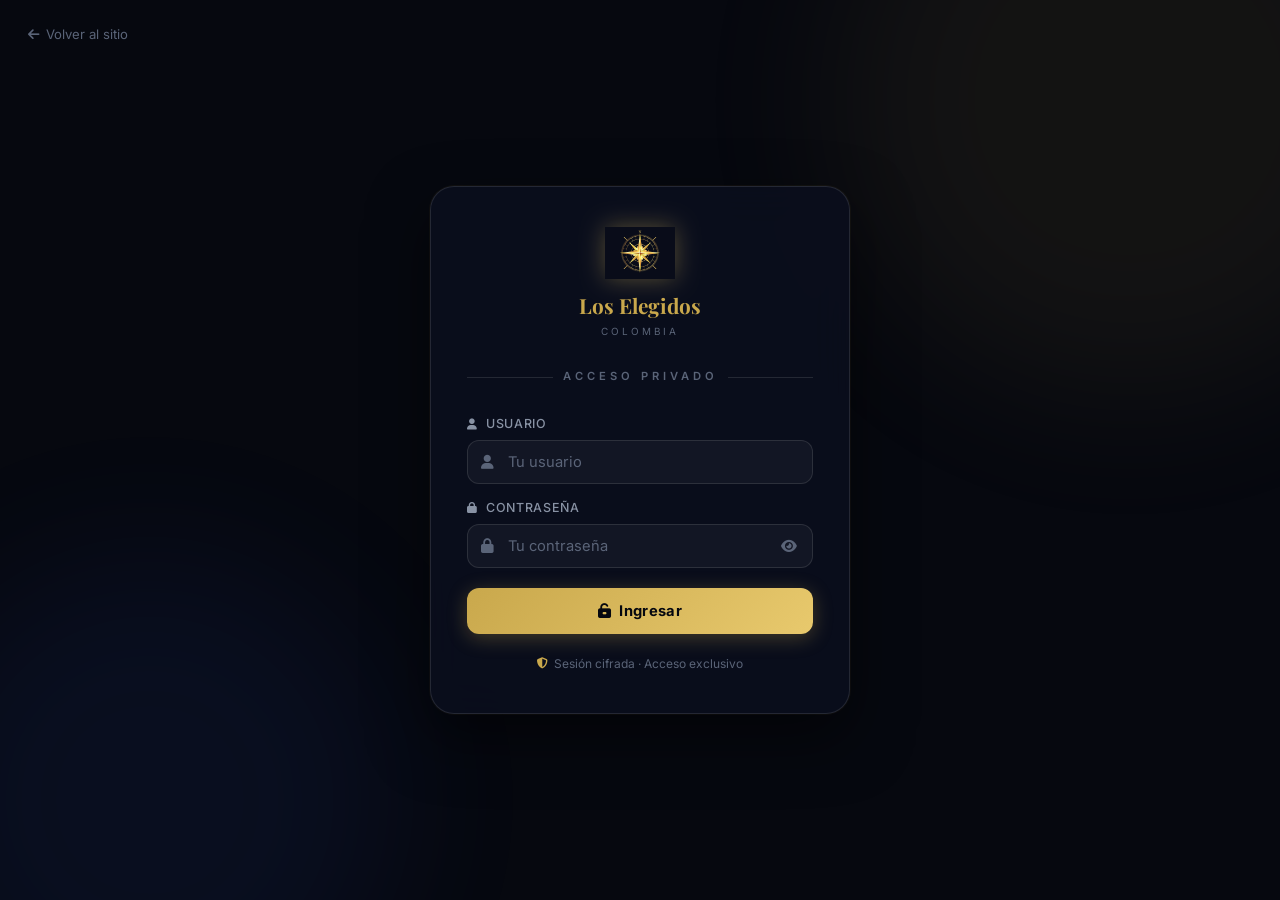
<file: perfil/dashboard.html>
<!DOCTYPE html>
<html lang="es">
<head>
  <meta charset="UTF-8">
  <meta name="viewport" content="width=device-width, initial-scale=1.0">
  <title>Perfil Personal · Los Elegidos Colombia</title>
  <meta name="robots" content="noindex, nofollow">

  <link href="https://fonts.googleapis.com/css2?family=Playfair+Display:wght@700&family=Inter:wght@300;400;500;600;700&display=swap" rel="stylesheet">
  <link rel="stylesheet" href="https://cdnjs.cloudflare.com/ajax/libs/font-awesome/6.5.0/css/all.min.css">
  <link rel="stylesheet" href="perfil.css">
</head>
<body>

<div class="perfil-bg"></div>

<!-- ── HEADER ─────────────────────────────────────────── -->
<header class="dash-header">
  <div class="dash-header-brand">
    <img
      src="../images/IsoTipo_Elegidos.png"
      alt=""
      class="dash-header-iso"
      onerror="this.style.display='none';"
    >
    <span>Perfil Personal</span>
  </div>
  <div class="dash-header-right">
    <div class="dash-user-badge">
      <i class="fas fa-user-shield"></i>
      <span id="dashUser">felipe</span>
    </div>
    <button class="btn-logout" onclick="AUTH.logout()">
      <i class="fas fa-arrow-right-from-bracket"></i> Salir
    </button>
  </div>
</header>

<!-- ── MAIN ───────────────────────────────────────────── -->
<main class="dash-main">

  <!-- ACCESOS DIRECTOS -->
  <section class="dash-section">
    <div class="dash-section-head">
      <h2 class="dash-section-title">
        <i class="fas fa-bolt"></i> Accesos directos
      </h2>
      <button class="btn-add" id="btnAddLink">
        <i class="fas fa-plus"></i> Agregar acceso
      </button>
    </div>

    <div class="links-grid" id="linksGrid">
      <!-- Renderizado por JS -->
    </div>
  </section>

</main>

<!-- ── MODAL: AGREGAR / EDITAR ACCESO ─────────────────── -->
<div class="modal-overlay" id="linkModal">
  <div class="modal-box">
    <div class="modal-head">
      <h3><i class="fas fa-bolt"></i> <span id="modalTitle">Agregar acceso</span></h3>
      <button class="modal-close-btn" id="modalClose">
        <i class="fas fa-xmark"></i>
      </button>
    </div>
    <div class="modal-form">
      <input type="hidden" id="editIndex" value="">

      <div class="modal-field">
        <label>Nombre *</label>
        <input type="text" id="mName" placeholder="Ej: GitHub, Google Drive, CRM...">
      </div>
      <div class="modal-field">
        <label>URL *</label>
        <input type="url" id="mUrl" placeholder="https://...">
      </div>
      <div class="modal-field">
        <label>Ícono (Font Awesome)</label>
        <input type="text" id="mIcon" placeholder="fa-github, fa-globe, fa-file...">
      </div>
      <div class="modal-field">
        <label>Color del acceso</label>
        <div class="color-options" id="colorOptions">
          <!-- Generado por JS -->
        </div>
      </div>
      <div class="modal-actions">
        <button class="btn-modal-cancel" id="modalCancel">Cancelar</button>
        <button class="btn-modal-save" id="modalSave">
          <i class="fas fa-check"></i> Guardar
        </button>
      </div>
    </div>
  </div>
</div>

<script src="auth.js"></script>
<script>
// ── GUARD ───────────────────────────────────────────────
AUTH.requireAuth();
document.getElementById('dashUser').textContent = AUTH.getUser() || 'usuario';

// ── COLORES ─────────────────────────────────────────────
const COLORS = [
  { name: 'Dorado',   hex: '#c9a84c' },
  { name: 'Azul',     hex: '#3b6bfa' },
  { name: 'Cian',     hex: '#00d4ff' },
  { name: 'Verde',    hex: '#10b981' },
  { name: 'Violeta',  hex: '#8b5cf6' },
  { name: 'Naranja',  hex: '#f59e0b' },
  { name: 'Rojo',     hex: '#ef4444' },
  { name: 'Rosa',     hex: '#ec4899' },
];

// ── STORAGE ─────────────────────────────────────────────
const LINKS_KEY = 'perfil_links';

function loadLinks() {
  try {
    const raw = localStorage.getItem(LINKS_KEY);
    return raw ? JSON.parse(raw) : getDefaultLinks();
  } catch { return getDefaultLinks(); }
}

function saveLinks(links) {
  localStorage.setItem(LINKS_KEY, JSON.stringify(links));
}

function getDefaultLinks() {
  return [
    { name: 'Sitio web',   url: '../index.html',                    icon: 'fa-globe',        color: '#c9a84c' },
    { name: 'GitHub',      url: 'https://github.com/felipebautista-git', icon: 'fa-github',  color: '#8b5cf6' },
    { name: 'WhatsApp',    url: 'https://wa.me/573173700578',        icon: 'fa-whatsapp',     color: '#10b981' },
    { name: 'Correo',      url: 'mailto:Felipebautista@loselegidoscolombia.com', icon: 'fa-envelope', color: '#3b6bfa' },
  ];
}

// ── RENDER ──────────────────────────────────────────────
function renderLinks() {
  const grid  = document.getElementById('linksGrid');
  const links = loadLinks();

  if (links.length === 0) {
    grid.innerHTML = `
      <div class="links-empty">
        <i class="fas fa-bolt"></i>
        <p>No hay accesos directos aún.<br>Haz clic en "Agregar acceso" para empezar.</p>
      </div>`;
    return;
  }

  grid.innerHTML = links.map((link, i) => `
    <a
      href="${escHtml(link.url)}"
      class="link-card"
      style="--card-color: ${escHtml(link.color)}"
      target="${link.url.startsWith('http') ? '_blank' : '_self'}"
      rel="noopener noreferrer"
      onclick="handleLinkClick(event, ${i})"
    >
      <div class="link-card-icon">
        <i class="fas ${escHtml(link.icon)}"></i>
      </div>
      <div class="link-card-body">
        <div class="link-card-title">${escHtml(link.name)}</div>
        <div class="link-card-url">${escHtml(link.url)}</div>
      </div>
      <div class="link-card-actions" onclick="event.preventDefault(); event.stopPropagation();">
        <button class="link-action-btn" onclick="openEditModal(${i})" title="Editar">
          <i class="fas fa-pen"></i>
        </button>
        <button class="link-action-btn delete" onclick="deleteLink(${i})" title="Eliminar">
          <i class="fas fa-trash"></i>
        </button>
      </div>
    </a>
  `).join('');
}

function handleLinkClick(e, idx) {
  // Solo navegar si no se hizo clic en los botones de acción
  if (e.target.closest('.link-card-actions')) e.preventDefault();
}

function escHtml(str) {
  return String(str)
    .replace(/&/g, '&amp;')
    .replace(/</g, '&lt;')
    .replace(/>/g, '&gt;')
    .replace(/"/g, '&quot;');
}

// ── ELIMINAR ────────────────────────────────────────────
function deleteLink(idx) {
  if (!confirm('¿Eliminar este acceso directo?')) return;
  const links = loadLinks();
  links.splice(idx, 1);
  saveLinks(links);
  renderLinks();
}

// ── MODAL ───────────────────────────────────────────────
let selectedColor = '#c9a84c';

function renderColorOptions(current) {
  const container = document.getElementById('colorOptions');
  selectedColor = current || '#c9a84c';
  container.innerHTML = COLORS.map(c => `
    <div
      class="color-opt ${c.hex === selectedColor ? 'selected' : ''}"
      style="background:${c.hex}"
      title="${c.name}"
      onclick="selectColor('${c.hex}', this)"
    ></div>
  `).join('');
}

function selectColor(hex, el) {
  selectedColor = hex;
  document.querySelectorAll('.color-opt').forEach(c => c.classList.remove('selected'));
  el.classList.add('selected');
}

function openAddModal() {
  document.getElementById('modalTitle').textContent = 'Agregar acceso';
  document.getElementById('editIndex').value = '';
  document.getElementById('mName').value = '';
  document.getElementById('mUrl').value = '';
  document.getElementById('mIcon').value = 'fa-globe';
  renderColorOptions('#c9a84c');
  document.getElementById('linkModal').classList.add('active');
  setTimeout(() => document.getElementById('mName').focus(), 100);
}

function openEditModal(idx) {
  const links = loadLinks();
  const link  = links[idx];
  document.getElementById('modalTitle').textContent = 'Editar acceso';
  document.getElementById('editIndex').value = idx;
  document.getElementById('mName').value = link.name;
  document.getElementById('mUrl').value  = link.url;
  document.getElementById('mIcon').value = link.icon;
  renderColorOptions(link.color);
  document.getElementById('linkModal').classList.add('active');
  setTimeout(() => document.getElementById('mName').focus(), 100);
}

function closeModal() {
  document.getElementById('linkModal').classList.remove('active');
}

function saveLink() {
  const name = document.getElementById('mName').value.trim();
  const url  = document.getElementById('mUrl').value.trim();
  const icon = document.getElementById('mIcon').value.trim() || 'fa-globe';
  const idx  = document.getElementById('editIndex').value;

  if (!name || !url) {
    document.getElementById('mName').focus();
    return;
  }

  const links = loadLinks();
  const entry = { name, url, icon, color: selectedColor };

  if (idx !== '') {
    links[parseInt(idx)] = entry;
  } else {
    links.push(entry);
  }

  saveLinks(links);
  renderLinks();
  closeModal();
}

// ── EVENTOS ─────────────────────────────────────────────
document.getElementById('btnAddLink').addEventListener('click', openAddModal);
document.getElementById('modalClose').addEventListener('click', closeModal);
document.getElementById('modalCancel').addEventListener('click', closeModal);
document.getElementById('modalSave').addEventListener('click', saveLink);

document.getElementById('linkModal').addEventListener('click', (e) => {
  if (e.target === e.currentTarget) closeModal();
});

document.addEventListener('keydown', (e) => {
  if (e.key === 'Escape') closeModal();
  if (e.key === 'Enter' && document.getElementById('linkModal').classList.contains('active')) {
    saveLink();
  }
});

// ── INIT ────────────────────────────────────────────────
renderLinks();
</script>
</body>
</html>
</file>
<file: perfil/perfil.css>
/* ============================================================
   PERFIL PERSONAL — Los Elegidos Colombia
   perfil.css
   ============================================================ */

:root {
  --bg-0:      #06080f;
  --bg-1:      #0b0f1e;
  --bg-2:      #0f1525;
  --bg-3:      #141d35;
  --gold:      #c9a84c;
  --gold-l:    #e8c96d;
  --gold-dim:  rgba(201,168,76,0.12);
  --blue:      #3b6bfa;
  --t1:        #f0f4fc;
  --t2:        #8892a4;
  --t3:        #5a6478;
  --border:    rgba(255,255,255,0.07);
  --border-md: rgba(255,255,255,0.11);
  --display:   'Playfair Display', serif;
  --sans:      'Inter', sans-serif;
  --r:         12px;
  --r-lg:      20px;
  --tr:        0.25s ease;
}

*, *::before, *::after { margin:0; padding:0; box-sizing:border-box; }
html { font-size:16px; scroll-behavior:smooth; }
body {
  font-family: var(--sans);
  background: var(--bg-0);
  color: var(--t1);
  min-height: 100vh;
  line-height: 1.6;
  overflow-x: hidden;
}
a { text-decoration:none; color:inherit; }
button { cursor:pointer; border:none; background:none; font-family:var(--sans); }
input, select, textarea { font-family:var(--sans); }

/* ── FONDO ANIMADO ─────────────────────────────────── */
.perfil-bg {
  position: fixed;
  inset: 0;
  pointer-events: none;
  z-index: 0;
  overflow: hidden;
}
.perfil-bg::before,
.perfil-bg::after {
  content: '';
  position: absolute;
  border-radius: 50%;
  filter: blur(80px);
  opacity: 0.07;
}
.perfil-bg::before {
  width: 600px; height: 600px;
  background: var(--gold);
  top: -200px; right: -150px;
}
.perfil-bg::after {
  width: 500px; height: 500px;
  background: var(--blue);
  bottom: -150px; left: -100px;
}

/* ── PÁGINA LOGIN ──────────────────────────────────── */
.login-page {
  position: relative;
  z-index: 1;
  min-height: 100vh;
  display: flex;
  flex-direction: column;
  align-items: center;
  justify-content: center;
  padding: 24px;
}

.login-back {
  position: absolute;
  top: 24px; left: 28px;
  display: flex;
  align-items: center;
  gap: 7px;
  font-size: 0.82rem;
  color: var(--t3);
  transition: color var(--tr);
}
.login-back:hover { color: var(--t2); }

.login-card {
  width: 100%;
  max-width: 420px;
  background: rgba(11,15,30,0.85);
  border: 1px solid var(--border-md);
  border-radius: 24px;
  padding: 40px 36px;
  backdrop-filter: blur(20px);
  box-shadow: 0 24px 60px rgba(0,0,0,0.5), 0 0 0 1px rgba(201,168,76,0.06);
}

.login-brand {
  text-align: center;
  margin-bottom: 28px;
}
.login-iso {
  height: 52px;
  width: auto;
  mix-blend-mode: screen;
  object-fit: contain;
  margin: 0 auto 10px;
  display: block;
  filter: drop-shadow(0 0 12px rgba(201,168,76,0.4));
}
.login-brand-name {
  font-family: var(--display);
  font-size: 1.3rem;
  font-weight: 700;
  color: var(--gold);
  display: block;
}
.login-brand-sub {
  font-size: 0.62rem;
  letter-spacing: 3px;
  text-transform: uppercase;
  color: var(--t3);
  display: block;
  margin-top: 2px;
}

.login-title {
  font-size: 0.7rem;
  font-weight: 600;
  text-transform: uppercase;
  letter-spacing: 4px;
  color: var(--t3);
  text-align: center;
  margin-bottom: 28px;
  display: flex;
  align-items: center;
  gap: 10px;
  justify-content: center;
}
.login-title::before,
.login-title::after {
  content: '';
  flex: 1;
  height: 1px;
  background: var(--border-md);
}

.login-form { display: flex; flex-direction: column; gap: 14px; }

.login-field { display: flex; flex-direction: column; gap: 6px; }
.login-field label {
  font-size: 0.78rem;
  font-weight: 500;
  color: var(--t2);
  text-transform: uppercase;
  letter-spacing: 0.05em;
}

.input-wrap {
  position: relative;
  display: flex;
  align-items: center;
}
.input-wrap i.field-icon {
  position: absolute;
  left: 14px;
  color: var(--t3);
  font-size: 0.9rem;
  pointer-events: none;
  transition: color var(--tr);
}
.input-wrap input {
  width: 100%;
  background: rgba(255,255,255,0.04);
  border: 1px solid var(--border-md);
  border-radius: var(--r);
  color: var(--t1);
  padding: 12px 14px 12px 40px;
  font-size: 0.92rem;
  outline: none;
  transition: border-color var(--tr), background var(--tr);
}
.input-wrap input::placeholder { color: var(--t3); }
.input-wrap input:focus {
  border-color: rgba(201,168,76,0.5);
  background: rgba(201,168,76,0.04);
}
.input-wrap input:focus + .field-icon,
.input-wrap:focus-within .field-icon { color: var(--gold); }

.pass-toggle {
  position: absolute;
  right: 12px;
  background: none;
  border: none;
  color: var(--t3);
  font-size: 0.88rem;
  padding: 4px;
  cursor: pointer;
  transition: color var(--tr);
}
.pass-toggle:hover { color: var(--t2); }

.login-error {
  display: none;
  align-items: center;
  gap: 8px;
  padding: 10px 14px;
  background: rgba(239,68,68,0.08);
  border: 1px solid rgba(239,68,68,0.22);
  border-radius: 8px;
  font-size: 0.84rem;
  color: #ef4444;
}

.btn-login {
  width: 100%;
  padding: 14px;
  background: linear-gradient(135deg, var(--gold), var(--gold-l));
  color: #06080f;
  border-radius: var(--r);
  font-size: 0.92rem;
  font-weight: 700;
  letter-spacing: 0.02em;
  transition: opacity var(--tr), transform var(--tr), box-shadow var(--tr);
  box-shadow: 0 4px 20px rgba(201,168,76,0.3);
  display: flex;
  align-items: center;
  justify-content: center;
  gap: 8px;
  margin-top: 6px;
}
.btn-login:hover {
  opacity: 0.9;
  transform: translateY(-1px);
  box-shadow: 0 6px 24px rgba(201,168,76,0.42);
}
.btn-login:disabled { opacity: 0.5; cursor: not-allowed; transform: none; }

.login-footer {
  text-align: center;
  margin-top: 20px;
  font-size: 0.75rem;
  color: var(--t3);
  display: flex;
  align-items: center;
  gap: 6px;
  justify-content: center;
}
.login-footer i { font-size: 0.7rem; color: var(--gold); }

/* ── PÁGINA DASHBOARD ──────────────────────────────── */
.dash-page {
  position: relative;
  z-index: 1;
  min-height: 100vh;
  display: flex;
  flex-direction: column;
}

/* Header */
.dash-header {
  position: sticky;
  top: 0;
  z-index: 100;
  background: rgba(6,8,15,0.92);
  backdrop-filter: blur(14px);
  border-bottom: 1px solid var(--border);
  padding: 0 32px;
  height: 64px;
  display: flex;
  align-items: center;
  justify-content: space-between;
}

.dash-header-brand {
  display: flex;
  align-items: center;
  gap: 10px;
}
.dash-header-iso {
  height: 30px;
  width: auto;
  mix-blend-mode: screen;
  object-fit: contain;
  filter: drop-shadow(0 0 6px rgba(201,168,76,0.3));
}
.dash-header-brand span {
  font-family: var(--display);
  font-size: 1rem;
  font-weight: 700;
  color: var(--gold);
}

.dash-header-right {
  display: flex;
  align-items: center;
  gap: 16px;
}
.dash-user-badge {
  display: flex;
  align-items: center;
  gap: 8px;
  padding: 6px 14px;
  background: var(--gold-dim);
  border: 1px solid rgba(201,168,76,0.2);
  border-radius: 999px;
  font-size: 0.8rem;
  color: var(--gold);
}
.dash-user-badge i { font-size: 0.75rem; }

.btn-logout {
  display: flex;
  align-items: center;
  gap: 7px;
  padding: 7px 16px;
  background: transparent;
  border: 1px solid var(--border-md);
  border-radius: 8px;
  color: var(--t3);
  font-size: 0.8rem;
  transition: background var(--tr), color var(--tr), border-color var(--tr);
}
.btn-logout:hover {
  background: rgba(239,68,68,0.08);
  color: #ef4444;
  border-color: rgba(239,68,68,0.25);
}

/* Main content */
.dash-main {
  flex: 1;
  padding: 36px 32px 60px;
  max-width: 1100px;
  margin: 0 auto;
  width: 100%;
}

/* Section */
.dash-section { margin-bottom: 44px; }

.dash-section-head {
  display: flex;
  align-items: center;
  justify-content: space-between;
  margin-bottom: 20px;
  padding-bottom: 14px;
  border-bottom: 1px solid var(--border);
}
.dash-section-title {
  font-family: var(--display);
  font-size: 1.2rem;
  color: var(--t1);
  display: flex;
  align-items: center;
  gap: 10px;
}
.dash-section-title i { color: var(--gold); font-size: 1rem; }

/* Botón agregar */
.btn-add {
  display: flex;
  align-items: center;
  gap: 7px;
  padding: 8px 18px;
  background: var(--gold-dim);
  border: 1px solid rgba(201,168,76,0.25);
  border-radius: 8px;
  color: var(--gold);
  font-size: 0.82rem;
  font-weight: 600;
  transition: background var(--tr), border-color var(--tr);
}
.btn-add:hover {
  background: rgba(201,168,76,0.18);
  border-color: rgba(201,168,76,0.4);
}

/* Grid de accesos directos */
.links-grid {
  display: grid;
  grid-template-columns: repeat(auto-fill, minmax(200px, 1fr));
  gap: 14px;
}

.link-card {
  position: relative;
  display: flex;
  flex-direction: column;
  align-items: flex-start;
  gap: 12px;
  padding: 20px;
  background: var(--bg-2);
  border: 1px solid var(--border);
  border-radius: var(--r-lg);
  cursor: pointer;
  transition: background var(--tr), border-color var(--tr), transform var(--tr);
  text-decoration: none;
  color: inherit;
  overflow: hidden;
}
.link-card::before {
  content: '';
  position: absolute;
  top: 0; left: 0;
  width: 3px; height: 100%;
  background: var(--card-color, var(--gold));
  border-radius: 3px 0 0 3px;
  opacity: 0.7;
}
.link-card:hover {
  background: var(--bg-3);
  border-color: var(--border-md);
  transform: translateY(-2px);
}

.link-card-icon {
  width: 40px; height: 40px;
  border-radius: 10px;
  display: flex; align-items: center; justify-content: center;
  font-size: 1.1rem;
  background: color-mix(in srgb, var(--card-color, var(--gold)) 15%, transparent);
  color: var(--card-color, var(--gold));
  flex-shrink: 0;
}
@supports not (color: color-mix(in srgb, red 50%, blue)) {
  .link-card-icon { background: rgba(201,168,76,0.15); }
}

.link-card-body { min-width: 0; flex: 1; }
.link-card-title {
  font-size: 0.9rem;
  font-weight: 600;
  color: var(--t1);
  white-space: nowrap;
  overflow: hidden;
  text-overflow: ellipsis;
  margin-bottom: 3px;
}
.link-card-url {
  font-size: 0.72rem;
  color: var(--t3);
  white-space: nowrap;
  overflow: hidden;
  text-overflow: ellipsis;
  max-width: 160px;
}

.link-card-actions {
  position: absolute;
  top: 10px; right: 10px;
  display: flex; gap: 4px;
  opacity: 0;
  transition: opacity var(--tr);
}
.link-card:hover .link-card-actions { opacity: 1; }

.link-action-btn {
  width: 26px; height: 26px;
  border-radius: 6px;
  background: rgba(255,255,255,0.07);
  color: var(--t3);
  font-size: 0.72rem;
  display: flex; align-items: center; justify-content: center;
  transition: background var(--tr), color var(--tr);
}
.link-action-btn:hover { background: rgba(255,255,255,0.13); color: var(--t1); }
.link-action-btn.delete:hover {
  background: rgba(239,68,68,0.12);
  color: #ef4444;
}

/* Tarjeta vacía */
.links-empty {
  grid-column: 1 / -1;
  text-align: center;
  padding: 40px 20px;
  background: rgba(255,255,255,0.02);
  border: 1px dashed var(--border-md);
  border-radius: var(--r-lg);
  color: var(--t3);
  font-size: 0.88rem;
}
.links-empty i { font-size: 1.8rem; color: var(--t3); opacity: 0.4; display: block; margin-bottom: 10px; }

/* ── MODAL ─────────────────────────────────────────── */
.modal-overlay {
  position: fixed; inset: 0;
  z-index: 500;
  background: rgba(6,8,15,0.82);
  backdrop-filter: blur(6px);
  display: flex; align-items: center; justify-content: center;
  padding: 20px;
  opacity: 0;
  pointer-events: none;
  transition: opacity var(--tr);
}
.modal-overlay.active { opacity: 1; pointer-events: all; }

.modal-box {
  width: 100%; max-width: 440px;
  background: var(--bg-1);
  border: 1px solid var(--border-md);
  border-radius: 20px;
  padding: 32px;
  box-shadow: 0 20px 60px rgba(0,0,0,0.5);
  transform: translateY(14px);
  transition: transform 0.3s ease;
}
.modal-overlay.active .modal-box { transform: translateY(0); }

.modal-head {
  display: flex; align-items: center; justify-content: space-between;
  margin-bottom: 22px;
}
.modal-head h3 {
  font-family: var(--display);
  font-size: 1.15rem;
  color: var(--t1);
  display: flex; align-items: center; gap: 8px;
}
.modal-head h3 i { color: var(--gold); font-size: 1rem; }
.modal-close-btn {
  width: 32px; height: 32px;
  border-radius: 8px;
  border: 1px solid var(--border-md);
  color: var(--t3);
  font-size: 0.9rem;
  display: flex; align-items: center; justify-content: center;
  transition: background var(--tr), color var(--tr);
}
.modal-close-btn:hover { background: rgba(255,255,255,0.07); color: var(--t1); }

.modal-form { display: flex; flex-direction: column; gap: 14px; }

.modal-field { display: flex; flex-direction: column; gap: 6px; }
.modal-field label {
  font-size: 0.77rem; font-weight: 500;
  color: var(--t2);
  text-transform: uppercase; letter-spacing: 0.05em;
}
.modal-field input, .modal-field select {
  background: rgba(255,255,255,0.04);
  border: 1px solid var(--border-md);
  border-radius: 10px;
  color: var(--t1);
  padding: 11px 14px;
  font-size: 0.9rem; outline: none;
  transition: border-color var(--tr), background var(--tr);
}
.modal-field input::placeholder { color: var(--t3); }
.modal-field input:focus, .modal-field select:focus {
  border-color: rgba(201,168,76,0.5);
  background: rgba(201,168,76,0.04);
}
.modal-field select option { background: var(--bg-1); }

/* Color picker de ícono */
.color-options {
  display: flex; gap: 8px; flex-wrap: wrap;
}
.color-opt {
  width: 28px; height: 28px; border-radius: 8px;
  border: 2px solid transparent;
  cursor: pointer; transition: transform var(--tr), border-color var(--tr);
}
.color-opt:hover { transform: scale(1.15); }
.color-opt.selected { border-color: #fff; transform: scale(1.15); }

.modal-actions {
  display: flex; gap: 10px; margin-top: 6px;
}
.btn-modal-save {
  flex: 1; padding: 12px;
  background: linear-gradient(135deg, var(--gold), var(--gold-l));
  color: #06080f; border-radius: 10px;
  font-size: 0.9rem; font-weight: 700;
  transition: opacity var(--tr);
  display: flex; align-items: center; justify-content: center; gap: 7px;
}
.btn-modal-save:hover { opacity: 0.88; }
.btn-modal-cancel {
  padding: 12px 20px;
  background: transparent;
  border: 1px solid var(--border-md);
  border-radius: 10px;
  color: var(--t2); font-size: 0.9rem;
  transition: background var(--tr), color var(--tr);
}
.btn-modal-cancel:hover { background: rgba(255,255,255,0.06); color: var(--t1); }

/* ── RESPONSIVE ────────────────────────────────────── */
@media (max-width: 768px) {
  .dash-header { padding: 0 16px; }
  .dash-main { padding: 24px 16px 48px; }
  .links-grid { grid-template-columns: repeat(auto-fill, minmax(160px, 1fr)); }
  .login-card { padding: 30px 22px; }
  .dash-header-brand span { display: none; }
}
@media (max-width: 480px) {
  .links-grid { grid-template-columns: 1fr 1fr; }
  .dash-user-badge span { display: none; }
}
</file>
